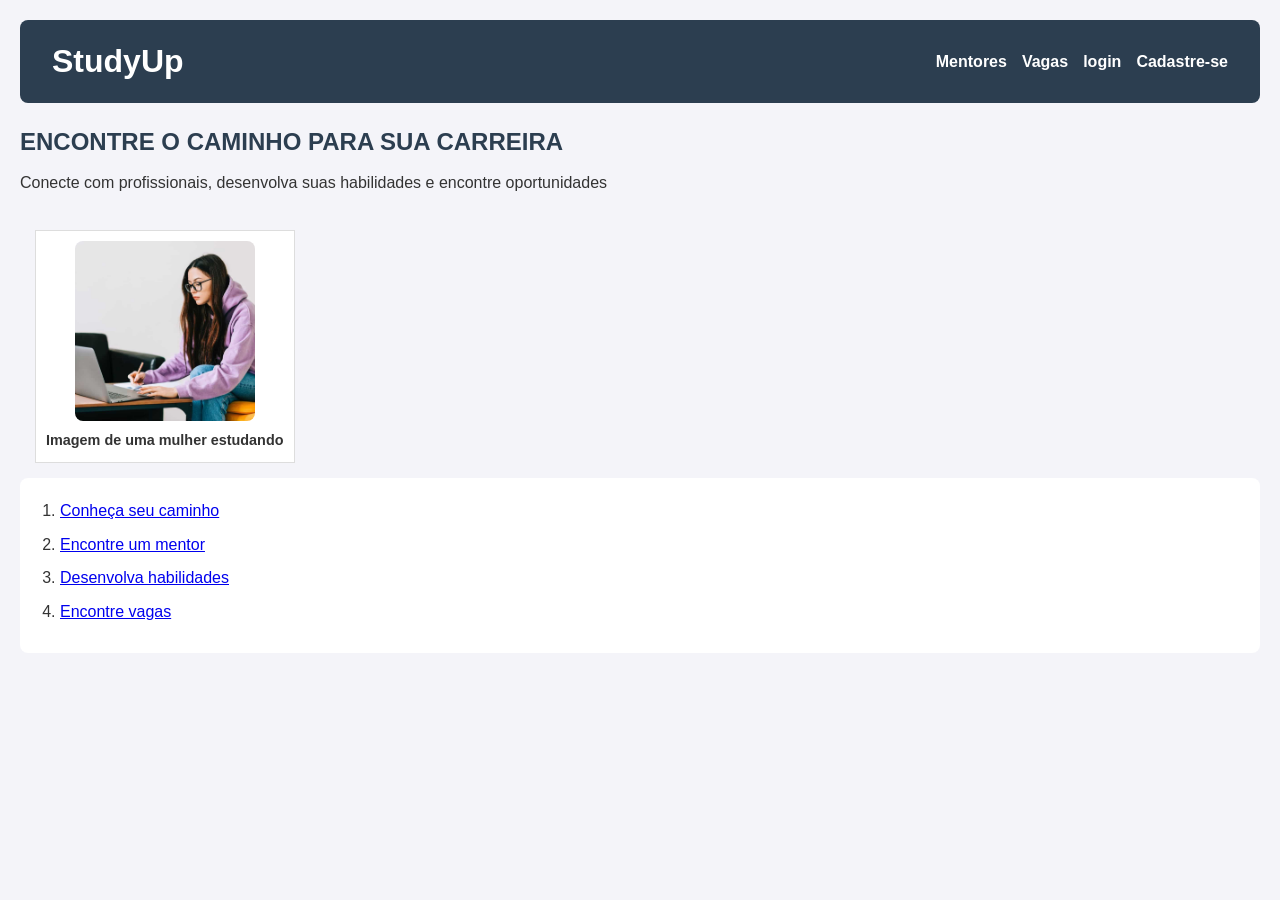
<file: Projeto IHC - LAB III/Projeto IHC e LAB. III/index.html>
<!DOCTYPE html>
<html lang="en">
<head>
    <meta charset="UTF-8">
    <meta name="viewport" content="width=device-width, initial-scale=1.0">
    <title>StudyUp</title>
    <link rel="stylesheet" href="../style.css">
</head>
<body>
    
       <header>
           <h1>StudyUp</h1>
            <nav>
                <ul>
                    <li><a href="mentores.html">Mentores</a></li>
                    <li><a href="vagas.html">Vagas</a></li>
                    <li><a href="login.html">login</a></li>
                    <li><a href="cadastro.html">Cadastre-se</a></li>
                </ul>               
            </nav>
                
        </header>

        <article>
             <h2>ENCONTRE O CAMINHO PARA SUA CARREIRA</h2>
             <p>Conecte com profissionais, desenvolva suas habilidades e encontre oportunidades</p>
        </article>

        <figure>  
            <img src="imagens/av1.jpg" alt="Estudante">
            <figcaption>Imagem de uma mulher estudando</figcaption>
        </figure>

        <section>
            <ol>
                <li><a href="vagas.html">Conheça seu caminho</a></li>
                <li><a href="mentores.html">Encontre um mentor</a></li>
                <li><a href="vagas.html">Desenvolva habilidades</a></li>
                <li><a href="vagas.html">Encontre vagas</a></li>
            </ol>
        </section>
      
</body>
</html>
</file>
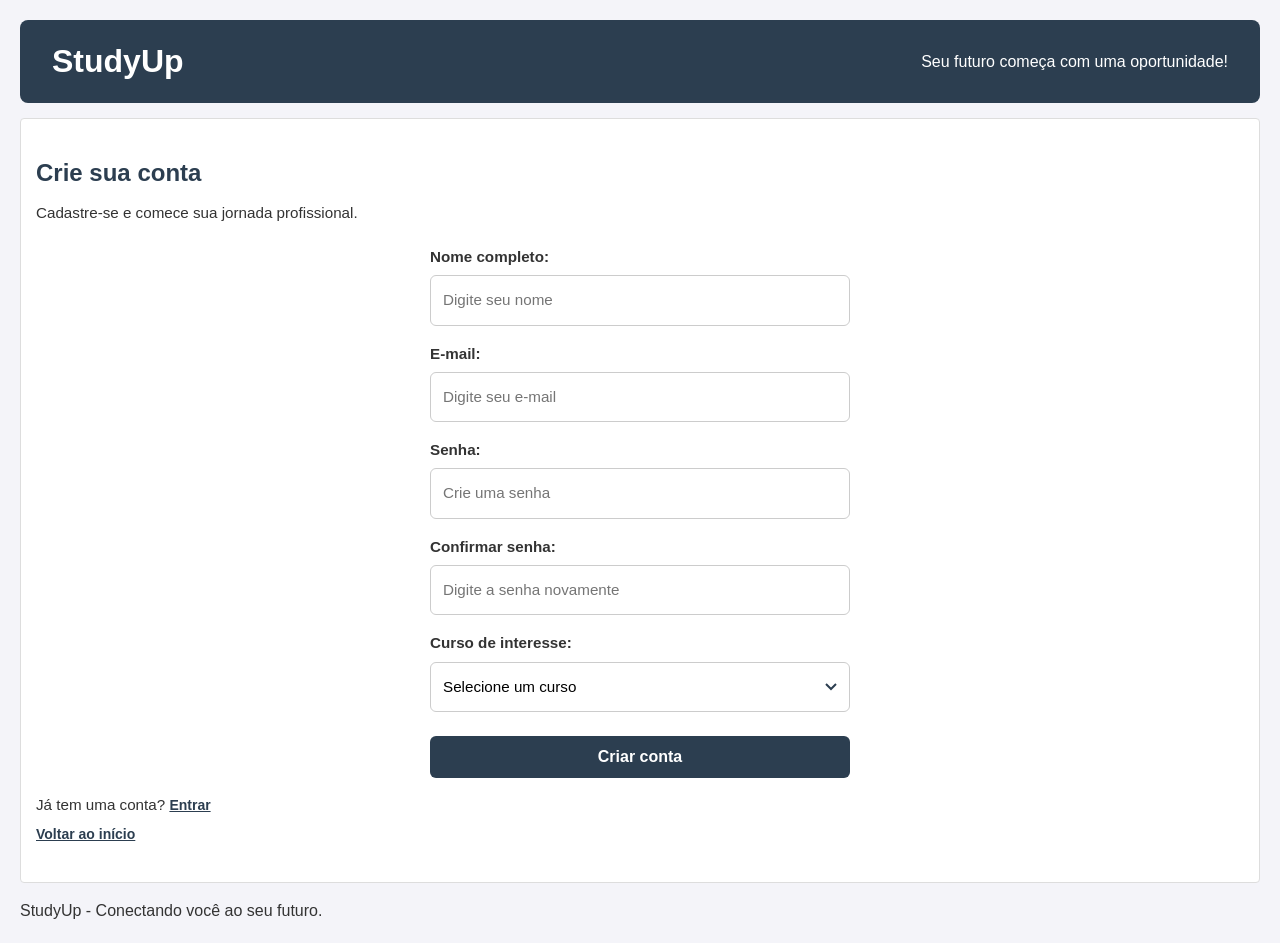
<file: Projeto IHC - LAB III/Projeto IHC e LAB. III/cadastro.html>
<!DOCTYPE html>
<html lang="pt-br">
<head>
    <meta charset="UTF-8">
    <meta name="viewport" content="width=device-width, initial-scale=1.0">
    <title>StudyUp</title>
    <link rel="stylesheet" href="../style.css">
</head>
<body>

    <header>
        <h1>StudyUp</h1>
        <p>Seu futuro começa com uma oportunidade!</p>
    </header>

    <main>
        <section>
            <article>
                <h2>Crie sua conta</h2>
                <p>Cadastre-se e comece sua jornada profissional.</p>

                <form class="form-cadastro" id="form-cadastro">
                    <p><label for="nome">Nome completo:</label>
                        <input type="text" id="nome"
                        placeholder="Digite seu nome" required></p>

                    <p><label for="email">E-mail:</label>
                        <input type="email" id="email"
                        placeholder="Digite seu e-mail" required></p>

                    <p><label for="senha">Senha:</label>
                        <input type="password" id="senha"
                        placeholder="Crie uma senha" required></p>

                    <p><label for="confirmar">Confirmar senha:</label>
                        <input type="password" id="confirmar"
                        placeholder="Digite a senha novamente" required></p>

                    <p><label for="curso">Curso de interesse:</label>
                        <select id="curso" required>
                            <option value="">Selecione um curso</option>
                            <option value="direito">Direito</option>
                            <option value="sistemas">Sistemas de Informação</option>
                            <option value="medicina">Medicina</option>
                        </select></p>

                    <button type="submit">Criar conta</button>
                </form>

                <p>Já tem uma conta? <a href="login.html">Entrar</a></p>

                <p><a href="index.html">Voltar ao início</a></p>
            </article>
        </section>
    </main>

    <aside><p>StudyUp - Conectando você ao seu futuro.</p></aside>

</body>
</html>
</file>
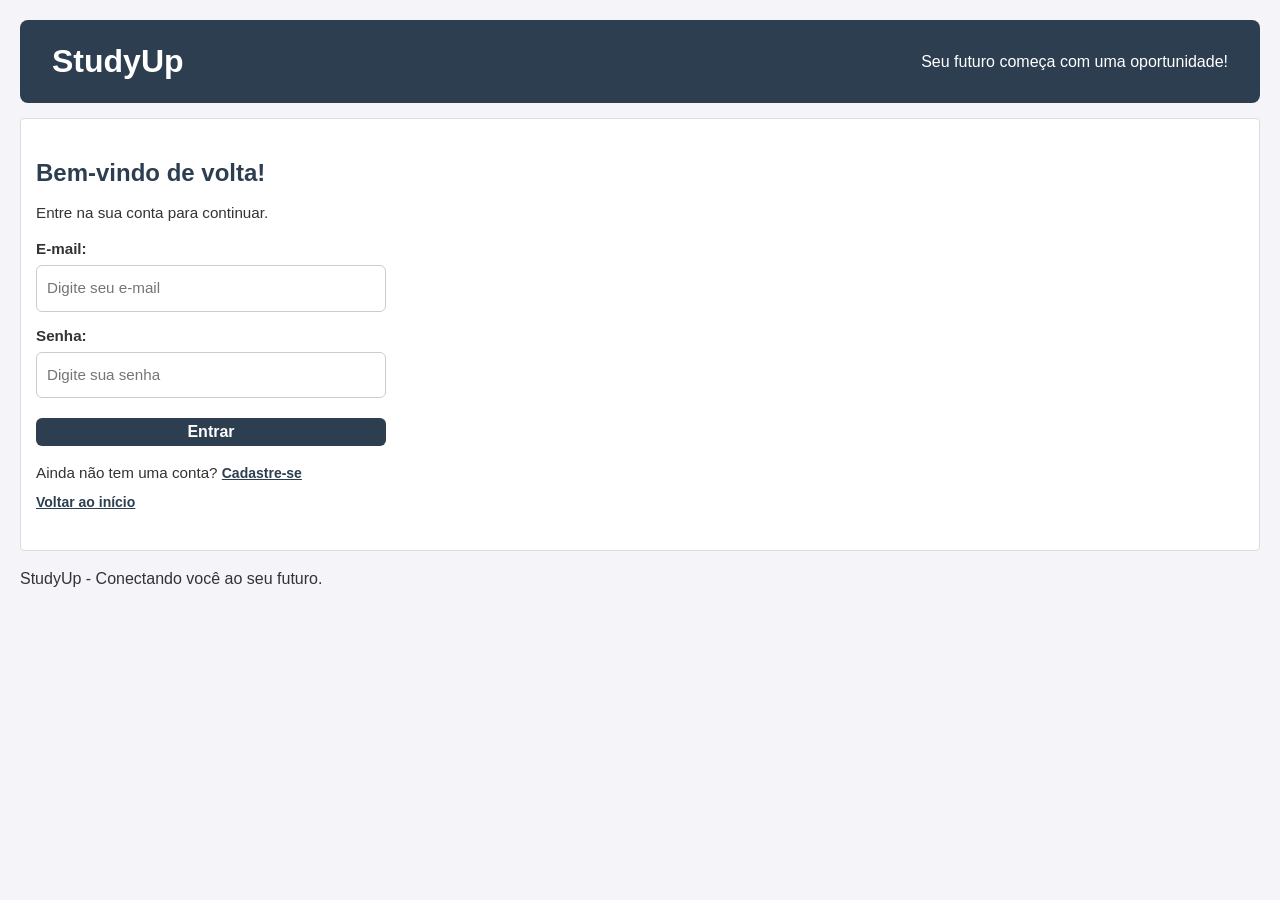
<file: Projeto IHC - LAB III/Projeto IHC e LAB. III/login.html>
<!DOCTYPE html>
<html lang="pt-br">
<head>
    <meta charset="UTF-8">
    <meta name="viewport" content="width=device-width, initial-scale=1.0">
    <title>Login - StudyUp</title>
    <link rel="stylesheet" href="../style.css">
</head>
<body>
    <header>
        <h1>StudyUp</h1>
        <p>Seu futuro começa com uma oportunidade!</p>
    </header>
    <main>
        <section>
            <article>
                <h2>Bem-vindo de volta!</h2>
                <p>Entre na sua conta para continuar.</p>
                
                <form class="form-login">
                    <p>
                        <label for="email">E-mail:</label>
                        <input type="email" id="email"
                        placeholder="Digite seu e-mail" required>
                    </p>

                    <p>
                        <label for="senha">Senha:</label>
                        <input type="password" id="senha"
                        placeholder="Digite sua senha" required>
                    </p>
                    <button type="submit">Entrar</button>
                <form class="form-login">

                <p>
                    Ainda não tem uma conta?
                    <a href="cadastro.html">Cadastre-se</a>
                </p>

                <p><a href="index.html">Voltar ao início</a></p>
            </article>
        </section>
    </main>

    <aside><p>StudyUp - Conectando você ao seu futuro.</p></aside>

</body>
</html>
</file>
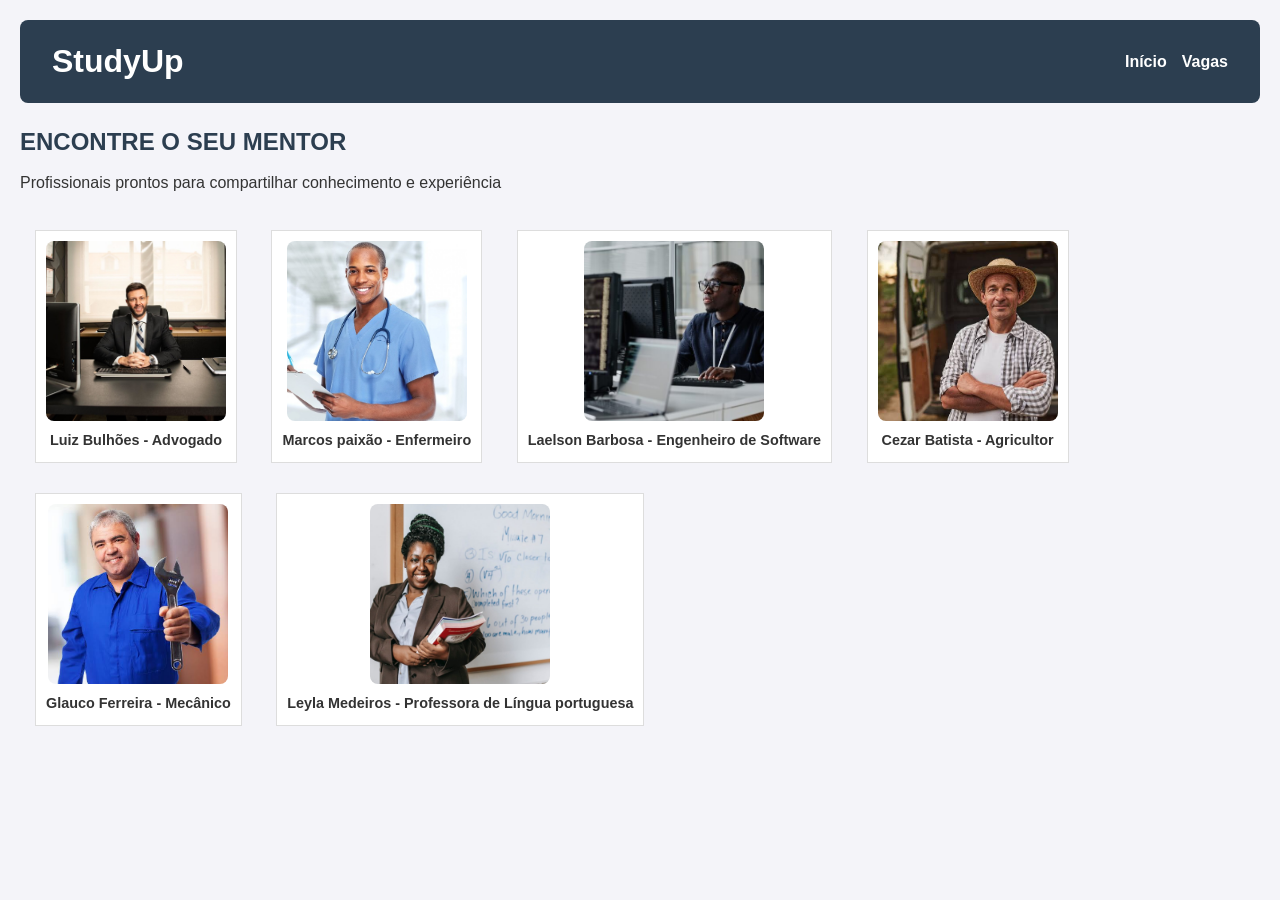
<file: Projeto IHC - LAB III/Projeto IHC e LAB. III/mentores.html>
<!DOCTYPE html>
<html lang="en">
<head>
    <meta charset="UTF-8">
    <meta name="viewport" content="width=device-width, initial-scale=1.0">
    <title>StudyUp - Mentores</title>
    <link rel="stylesheet" href="../style.css">
</head>
<body>

    <header>
        <h1>StudyUp</h1>
        <nav>
            <ul>
                <li><a href="index.html">Início</a></li>
                <li><a href="vagas.html">Vagas</a></li>
            </ul>
        </nav>
    </header>

    <article>
        <h2>ENCONTRE O SEU MENTOR</h2>
        <p>Profissionais prontos para compartilhar conhecimento e experiência</p>
    </article>


    <figure>
        <img src="imagens/advogado.jpg" alt="Advogado">
        <figcaption>Luiz Bulhões - Advogado</figcaption>
    </figure>

    <figure>
        <img src="imagens/enfermeiro.jpg" alt="Enfermeiro">
        <figcaption>Marcos paixão - Enfermeiro</figcaption>
    </figure>

    <figure>
        <img src="imagens/engenheiro.jpg" alt="Engenheiro">
        <figcaption>Laelson Barbosa - Engenheiro de Software</figcaption>
    </figure>

    <figure>
        <img src="imagens/agricultor.jpg" alt="Agricultor">
        <figcaption>Cezar Batista - Agricultor</figcaption>
    </figure>

    <figure>
        <img src="imagens/mecanico.jpg" alt="Mecânico">
        <figcaption>Glauco Ferreira - Mecânico</figcaption>
    </figure>

    <figure>
        <img src="imagens/professora.jpg" alt="Professora">
        <figcaption>Leyla Medeiros - Professora de Língua portuguesa</figcaption>
    </figure>

</body>
</html>
</file>
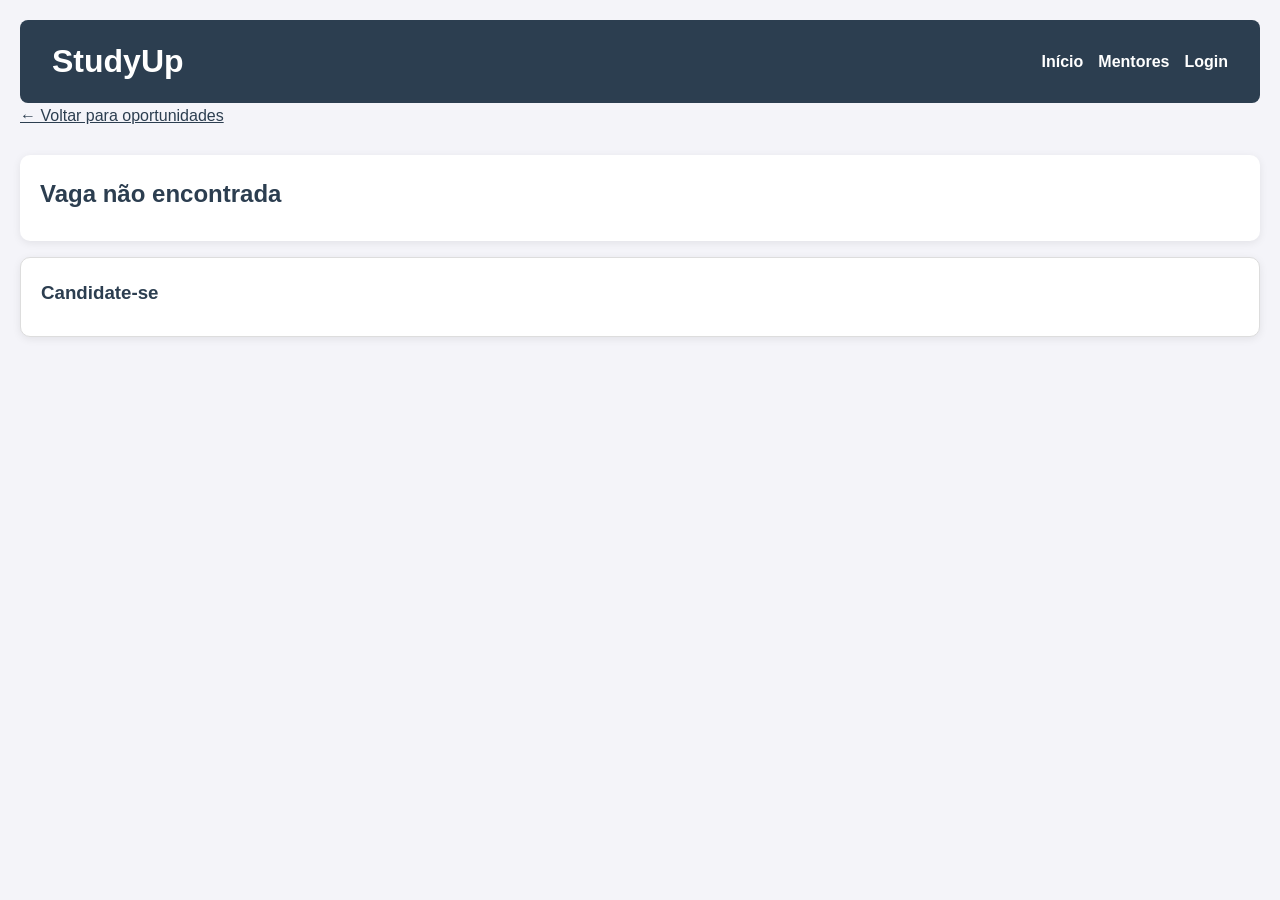
<file: Projeto IHC - LAB III/Projeto IHC e LAB. III/oportunidade.html>
<!DOCTYPE html>
<html lang="pt-BR">
<head>
    <meta charset="UTF-8">
    <meta name="viewport" content="width=device-width, initial-scale=1.0">
    <title>Oportunidade | StudyUp</title>
    <link rel="stylesheet" href="../style.css">
</head>
<body>
    <header>
        <h1>StudyUp</h1>
        <nav>
            <ul>
                <li><a href="index.html">Início</a></li>
                <li><a href="mentores.html">Mentores</a></li>
                <li><a href="login.html">Login</a></li>
            </ul>
        </nav>
    </header>

    <main>
        <a class="voltar" href="vagas.html">← Voltar para oportunidades</a>

        <article class="card" id="detalhes"></article>

        <section class="card">
            <h3>Candidate-se</h3>
            <form id="form-candidatura">
                <label for="nome">Nome completo</label>
                <input type="text" id="nome" required>

                <label for="email">E-mail</label>
                <input type="email" id="email" required>

                <label for="mensagem">Fale um pouco sobre você</label>
                <textarea id="mensagem" rows="4"></textarea>

                <button type="submit" class="btn">Enviar candidatura</button>
            </form>
            <p id="sucesso" hidden>✅ Candidatura enviada com sucesso!</p>
        </section>
    </main>

    <script>
        const vagas = {
            ciberseguranca: {
                titulo: "Estágio em Cibersegurança",
                area: "Tecnologia",
                modalidade: "Híbrido",
                local: "Maceió - AL",
                descricao: "Oportunidade para estudantes que desejam aprender sobre segurança de sistemas e redes."
            },
            mecanico: {
                titulo: "Auxiliar de Mecânico",
                area: "Mecânica Automotiva",
                modalidade: "Presencial",
                local: "Maceió - AL",
                descricao: "Oportunidade para aprender e auxiliar na manutenção, revisão e reparação de veículos."
            },
            direito: {
                titulo: "Estágio em Direito",
                area: "Direito",
                modalidade: "Presencial",
                local: "Maceió - AL",
                descricao: "Oportunidade para estudantes de Direito acompanharem processos, pesquisas jurídicas e atividades de um escritório."
            },
            enfermagem: {
                titulo: "Estágio em Enfermagem",
                area: "Saúde",
                modalidade: "Presencial",
                local: "Maceió - AL",
                descricao: "Oportunidade para estudantes desenvolverem conhecimentos práticos e acompanharem profissionais da área da saúde."
            }
        };

        const id = new URLSearchParams(location.search).get("id");
        const vaga = vagas[id];
        const detalhes = document.getElementById("detalhes");

        if (vaga) {
            document.title = vaga.titulo + " | StudyUp";
            detalhes.innerHTML = `
                <h2>${vaga.titulo}</h2>
                <p><strong>Área:</strong> ${vaga.area}</p>
                <p><strong>Modalidade:</strong> ${vaga.modalidade}</p>
                <p><strong>Local:</strong> ${vaga.local}</p>
                <p>${vaga.descricao}</p>
            `;
        } else {
            detalhes.innerHTML = "<h2>Vaga não encontrada</h2>";
            document.getElementById("form-candidatura").hidden = true;
        }

        document.getElementById("form-candidatura").addEventListener("submit", (e) => {
            e.preventDefault();
            e.target.hidden = true;
            document.getElementById("sucesso").hidden = false;
        });
    </script>
</body>
</html>
</file>
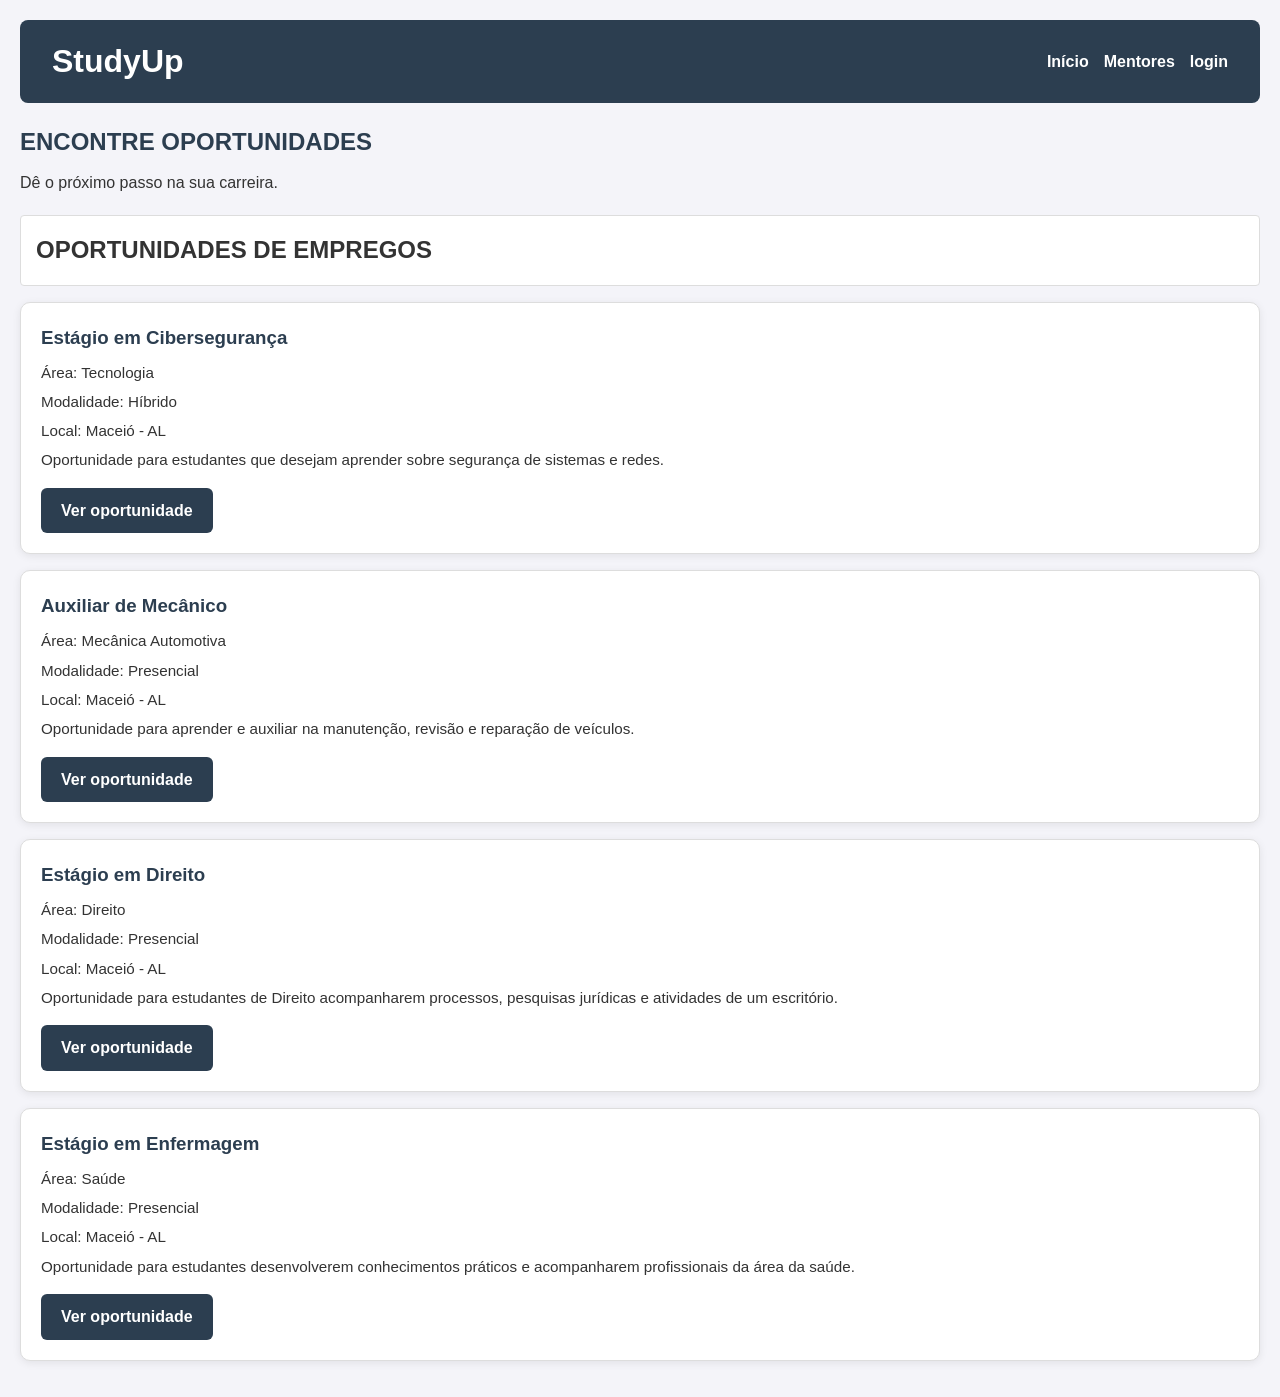
<file: Projeto IHC - LAB III/Projeto IHC e LAB. III/vagas.html>
<!DOCTYPE html>
<html lang="en">
<head>
    <meta charset="UTF-8">
    <meta name="viewport" content="width=device-width, initial-scale=1.0">
    <title>StudyUp</title>
    <link rel="stylesheet" href="../style.css">
</head>
<body>
    
       <header>
           <h1>StudyUp</h1>
            <nav>
                <ul>
                    <li><a href="index.html">Início</a></li>
                    <li><a href="mentores.html">Mentores</a></li>
                    <li><a href="login.html">login</a></li>
                </ul>               
        </nav>
       </header>

        <main>
        <article>
            <h2>ENCONTRE OPORTUNIDADES</h2>
            <p>Dê o próximo passo na sua carreira.</p>
        </article>
        
        
        <section>
            <h2>OPORTUNIDADES DE EMPREGOS </h2>
        </section>

        <section class="card">
    <h3>Estágio em Cibersegurança</h3>
    <p>Área: Tecnologia</p>
    <p>Modalidade: Híbrido</p>
    <p>Local: Maceió - AL</p>
    <p>Oportunidade para estudantes que desejam aprender sobre segurança de sistemas e redes.</p>
    <a class="btn" href="oportunidade.html?id=ciberseguranca">Ver oportunidade</a>
</section>

<section class="card">
    <h3>Auxiliar de Mecânico</h3>
    <p>Área: Mecânica Automotiva</p>
    <p>Modalidade: Presencial</p>
    <p>Local: Maceió - AL</p>
    <p>Oportunidade para aprender e auxiliar na manutenção, revisão e reparação de veículos.</p>
    <a class="btn" href="oportunidade.html?id=mecanico">Ver oportunidade</a>
</section>

<section class="card">
    <h3>Estágio em Direito</h3>
    <p>Área: Direito</p>
    <p>Modalidade: Presencial</p>
    <p>Local: Maceió - AL</p>
    <p>Oportunidade para estudantes de Direito acompanharem processos, pesquisas jurídicas e atividades de um escritório.</p>
    <a class="btn" href="oportunidade.html?id=direito">Ver oportunidade</a>
</section>

<section class="card">
    <h3>Estágio em Enfermagem</h3>
    <p>Área: Saúde</p>
    <p>Modalidade: Presencial</p>
    <p>Local: Maceió - AL</p>
    <p>Oportunidade para estudantes desenvolverem conhecimentos práticos e acompanharem profissionais da área da saúde.</p>
    <a class="btn" href="oportunidade.html?id=enfermagem">Ver oportunidade</a>
</section>
</file>
<file: Projeto IHC - LAB III/style.css>
* {
  margin: 0;
  padding: 0;
  box-sizing: border-box;
}

body {
  font-family: Arial, sans-serif;
  line-height: 1.6;
  color: #333;
  background-color: #f4f4f9;
  padding: 20px;
}


header {
  background-color: #2c3e50;
  color: white;
  padding: 1rem 2rem;
  border-radius: 8px;
  display: flex;
  justify-content: space-between;
  align-items: center;
}

nav ul {
  list-style: none;
  display: flex;
  gap: 15px;
}

nav a {
  color: white;
  text-decoration: none;
  font-weight: bold;
}

nav a:hover {
  text-decoration: underline;
}


article {
  margin: 20px 0;
}

article h2 {
  color: #2c3e50;
  margin-bottom: 8px;
}


figure {
  text-align: center;
  margin: 20px 0;
}

figure img {
  max-width: 350px; 
  height: auto;
  border-radius: 8px; 
  
}

figcaption {
  font-size: 0.9rem;
  color: #666;
  margin-top: 5px;
}


section ol {
  background: white;
  padding: 20px 40px;
  border-radius: 8px;
  
}

section li {
  margin-bottom: 8px;
}



figure {
  display: inline-block;     
  vertical-align: top;      
  margin: 15px;             
  text-align: center;        
  background-color: #ffffff; 
  padding: 10px;
  border: 1px solid #ddd;    
}


figure img {
  width: 180px;              
  height: 180px;             
  object-fit: cover;        
  display: block;
  margin: 0 auto 8px auto;  
}

figcaption {
  font-size: 0.9rem;
  color: #333333;            
  font-weight: bold;
}


main section {
  background-color: #ffffff;
  border: 1px solid #dddddd; 
  padding: 15px;
  margin: 15px 0;
  border-radius: 4px;
}


main section h3 {
  color: #2c3e50;
  margin-bottom: 8px;
}


main section p {
  margin-bottom: 5px;
  font-size: 0.95rem;
}


main section a {
  display: inline-block;
  margin-top: 10px;
  padding: 8px 12px;
  background-color: #2c3e50;
  color: #ffffff;
  text-decoration: none;
  font-weight: bold;
  border-radius: 4px;
}


main section a:not(.btn):hover,
main section a:not(.btn):focus {
  background-color: #f1c40f;
  color: #222222;
}
button:focus-visible, 
a:focus-visible {
    outline: 5px solid #0056b3;
    outline-offset: 5px;
}

@media (prefers-reduced-motion: reduce) {
    * {
        animation: none !important;
        transition: none !important;
    }
}

/* BOTÃO CRIAR CONTA */ 
button[type="submit"] {
    width: 100%;
    padding: 05px;
    margin-top: 15px;
    margin-bottom: 15px;
    background-color: #2c3e50;
    color: white;
    border: none;
    border-radius: 6px;
    font-size: 16px;
    font-weight: bold;
    cursor: pointer;
    transition: background-color 0.3s;
}

button[type="submit"]:hover {
    background-color: #34495e;
}

/* Parte de inserir email e senha no login*/

.form-login {
    max-width: 350px;
}

/* Parte de cadastro de usuário */

.form-cadastro {
    max-width: 420px;
    margin: 20px auto 0;
}

.form-cadastro p {
    margin-bottom: 16px;
}

.form-cadastro label {
    display: block;
    margin-bottom: 6px;
    font-weight: bold;
}

.form-cadastro input,
.form-cadastro select {
    width: 100%;
    padding: 12px;
    border: 1px solid #ccc;
    border-radius: 6px;
    font: inherit;
    background: #fff;
}

.form-cadastro input:focus,
.form-cadastro select:focus {
    outline: none;
    border-color: #2c3e50;
    box-shadow: 0 0 0 3px rgba(44, 62, 80, 0.2);
}

.form-cadastro button[type="submit"] {
    width: 100%;
    padding: 12px;
    margin-top: 8px;
    font-size: 1rem;
}

.form-cadastro select {
    appearance: none;
    background-image: url("data:image/svg+xml;utf8,<svg xmlns='http://www.w3.org/2000/svg' width='12' height='8'><path d='M1 1l5 5 5-5' fill='none' stroke='%232c3e50' stroke-width='2'/></svg>");
    background-repeat: no-repeat;
    background-position: right 12px center;
    padding-right: 36px;
}

.erro {
    display: block;
    margin-top: 6px;
    font-size: 0.85rem;
    color: #c0392b;
}

.links-form {
    max-width: 420px;
    margin: 16px auto 0;
    text-align: center;
}




/* LINKS ENTRAR E VOLTAR AO INÍCIO */
article p a,
article li a {
    display: inline;
    margin-top: 0;
    padding: 0;
    background-color: transparent;
    color: #2c3e50;
    font-size: 14px;
    font-weight: bold;
    text-decoration: underline;
    border-radius: 0;
}

article p a:hover,
article li a:hover {
    background-color: transparent;
    color: #f1c40f;
}


/* Páginas de oportunidades */

.card {
    background: #fff;
    padding: 20px;
    margin: 16px 0;
    border-radius: 10px;
    box-shadow: 0 2px 8px rgba(0, 0, 0, 0.08);
    transition: transform 0.2s, box-shadow 0.2s;
}

.card:hover {
    transform: translateY(-3px);
    box-shadow: 0 6px 16px rgba(0, 0, 0, 0.12);
}

.btn {
    display: inline-block;
    background: #2c3e50;
    color: #fff;
    padding: 10px 20px;
    border: none;
    border-radius: 6px;
    font-weight: bold;
    text-decoration: none;
    cursor: pointer;
    transition: background 0.2s;
}

.btn:hover,
.btn:focus-visible {
    background: #f1c40f;
    color: #222222;
}

form label {
    display: block;
    margin: 12px 0 4px;
    font-weight: bold;
}

form input,
form textarea {
    width: 100%;
    padding: 10px;
    border: 1px solid #ccc;
    border-radius: 6px;
    font: inherit;
    box-sizing: border-box;
}

form button {
    margin-top: 16px;
}

.voltar {
    display: inline-block;
    margin-bottom: 10px;
    color: #2c3e50;
}
</file>
